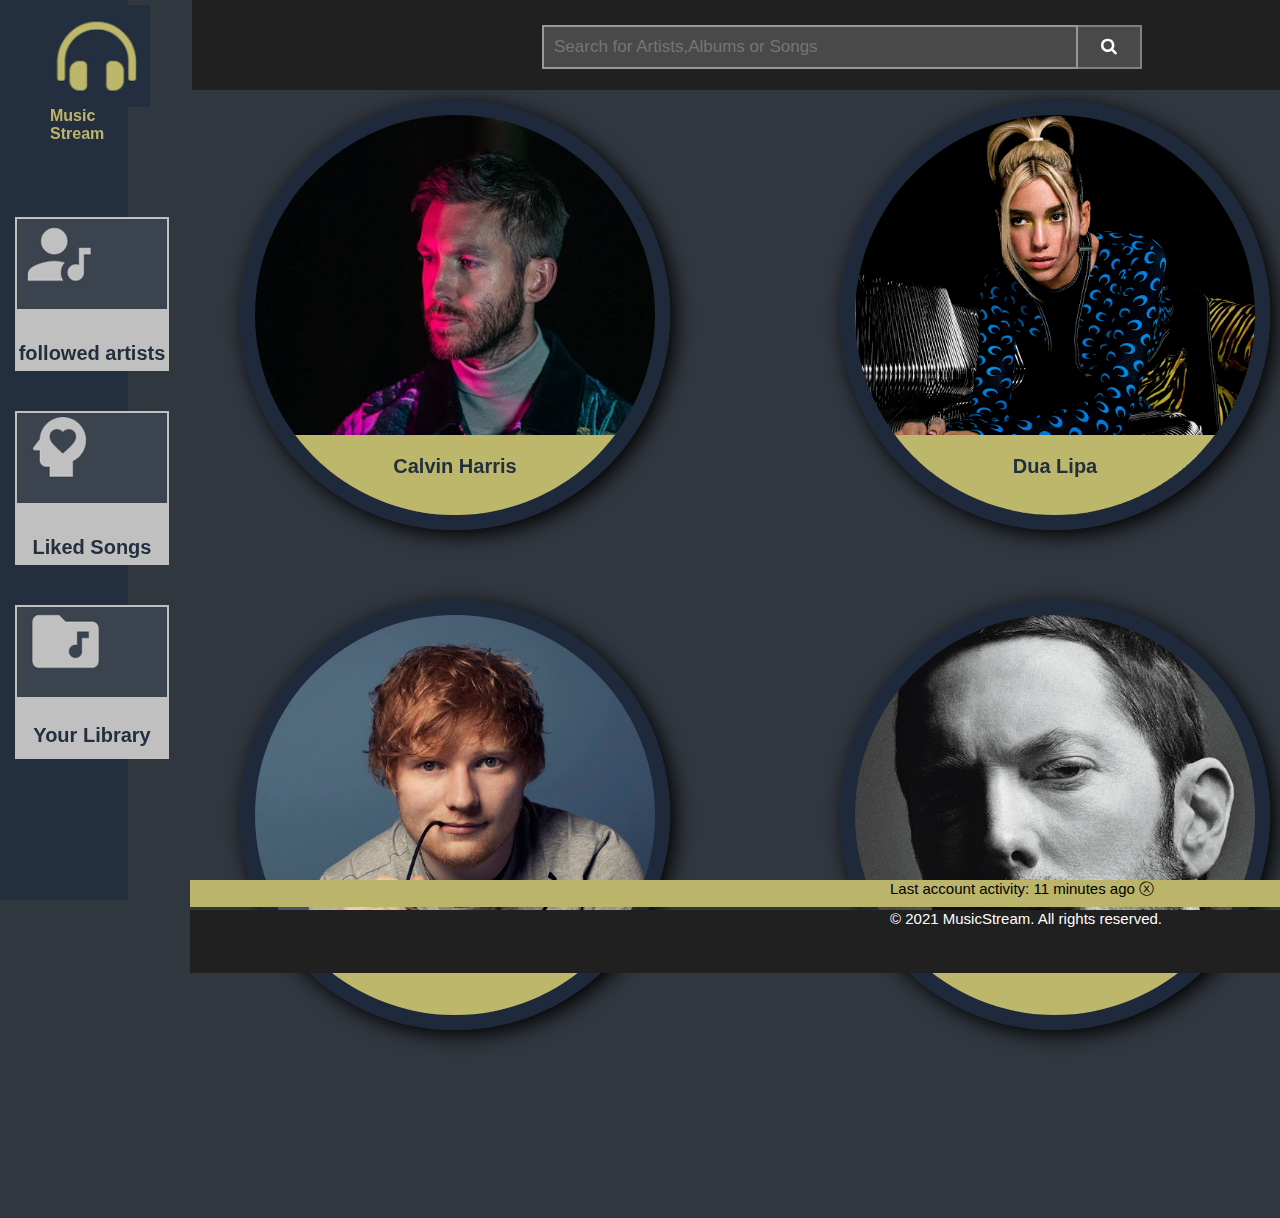
<file: First Website/index.html>
<!DOCTYPE html>
    <html>
        <head>
            <link rel="stylesheet" href="main.css" type="text/css">
        </head>
        
        
        <body>
            
            <div id="Sidebar">

                    <div class= "sideContainer">

                      <div id="hp">
                          <img src="hp.PNG" style="50%"> <h4>Music Stream</h4>
                    </div>

                     <div class="sideCnt">
                     <a style="text-decoration: none;" href="Followed.html"><img src="followed.PNG"alt="">
                         <h6>followed artists</h6></a>
                         </div>
                         


                    <div class="sideCnt">
                     <a style="text-decoration: none;" href="Liked.html"><img src="liked.PNG"alt="">
                        <h6>Liked Songs</h6></a>
                     </div>

                    <div class="sideCnt">
                     <a style="text-decoration: none;" href="Library.html"><img src="library.PNG"alt="" >
                        <h6>Your Library</h6></a>

                     </div>   
                    </div>
                    </div>
                    

            
                     
        
            <header id="header">
                 
            <div class="topnav">
                
                 <link rel="stylesheet" href="https://cdnjs.cloudflare.com/ajax/libs/font-awesome/4.7.0/css/font-awesome.min.css">


                <form class="example" action="action_page.php">
                <input type="text" placeholder="Search for Artists,Albums or Songs" name="search">
                <button type="submit"><i class="fa fa-search"></i></button>
                </form>
                </div>
                
                <div class="box">
                    <img src="Jake.PNG"alt="" >
                    <h9>Jake White</h9>
                </div>
                
                
            
            </header>
            <footer id="Footer"><h8>© 2021 MusicStream. All rights reserved. </h8></footer>
            <footer id="Footer2"><h7>Last account activity: 11 minutes ago ⓧ </h7></footer>
                      
                <div id="mainbody2"> 
                     
                    <div class="card">
                            <div class="cardfaces">
                    
                                <div class="front">                        
                                    <img src="calvin_harris.jpg" id="calvin_harrisIMG">
                                    <div class="fillcolor">                 
                                        <h3>Calvin Harris</h3>
                                    </div>        
                                </div>
                    
                                <div class="back">
                                    <div class="backtext">
                                        <h1>Calvin Harris</h1>
                                        <h2>❤ <h22>Unfollow Artist</h22></h2>
                                      
                                        <h24>______________________________</h24>
                                       
                                        <h2>ㅤㅤ★★★✰✰<h25>Rate Artist</h25></h2>
                                        
                                        <h26>______________________________</h26>
                                        
                                        
                                        <h2>⛂♫Preview Albums</h2>
                                    </div>
                                </div>  
                    
                        </div>         
                    </div>
                    
                    

                    <div class="card">
                            <div class="cardfaces">
                    
                                <div class="front">                        
                                    <img src="dua_lipa.jpg" id="dua_lipaIMG">
                                    <div class="fillcolor">                 
                                        <h3>Dua Lipa</h3>
                                    </div>        
                                </div>
                    
                                <div class="back">
                                    <div class="backtext">
                                        <h1>Dua Lipa</h1>
                                        <h2>❤ <h22>Unfollow Artist</h22></h2>
                                      
                                        <h24>______________________________</h24>
                                       
                                        <h2>ㅤㅤ★✰✰✰✰<h25>Rate Artist</h25></h2>
                                        
                                        <h26>______________________________</h26>
                                        
                                        
                                        <h2>⛂♫Preview Albums</h2>
                                    </div>
                                </div>  
                    
                        </div>         
                    </div>                     
              
                
            
                
                <div class="card">
                            <div class="cardfaces">
                    
                                <div class="front">                        
                                    <img src="ed_sheeran.jpg" id="ed_sheeranIMG">
                                    <div class="fillcolor">                 
                                        <h3>Ed Shreeran</h3>
                                    </div>        
                                </div>
                    
                                <div class="back">
                                    <div class="backtext">
                                        <h1>ED Sheeran</h1>
                                        <h2>❤ <h22>Unfollow Artist</h22></h2>
                                      
                                        <h24>______________________________</h24>
                                       
                                        <h2>ㅤㅤ★★★✰✰<h25>Rate Artist</h25></h2>
                                        
                                        <h26>______________________________</h26>
                                        
                                        
                                        <h2>⛂♫Preview Albums</h2>
                                    </div>
                                </div>  
                    
                        </div>         
                    </div>
            
                
                
                <div class="card">
                            <div class="cardfaces">
                    
                                <div class="front">                        
                                    <img src="eminem.jpg" id="eminemIMG">
                                    <div class="fillcolor">                 
                                        <h3>Eminem</h3>
                                    </div>        
                                </div>
                    
                                <div class="back">
                                    <div class="backtext">
                                        <h1>Eminem</h1>
                                        <h2>❤ <h22>Unfollow Artist</h22></h2>
                                      
                                        <h24>______________________________</h24>
                                       
                                        <h2>ㅤㅤ★★★★★<h25>Rate Artist</h25></h2>
                                        
                                        <h26>______________________________</h26>
                                        
                                        
                                        <h2>⛂♫Preview Albums</h2> 
                                    </div>
                                </div>  
                    
                        </div>         
                    </div>  
            
            </div>    
         
                
 
            
        </body>
        
</html>
</file>
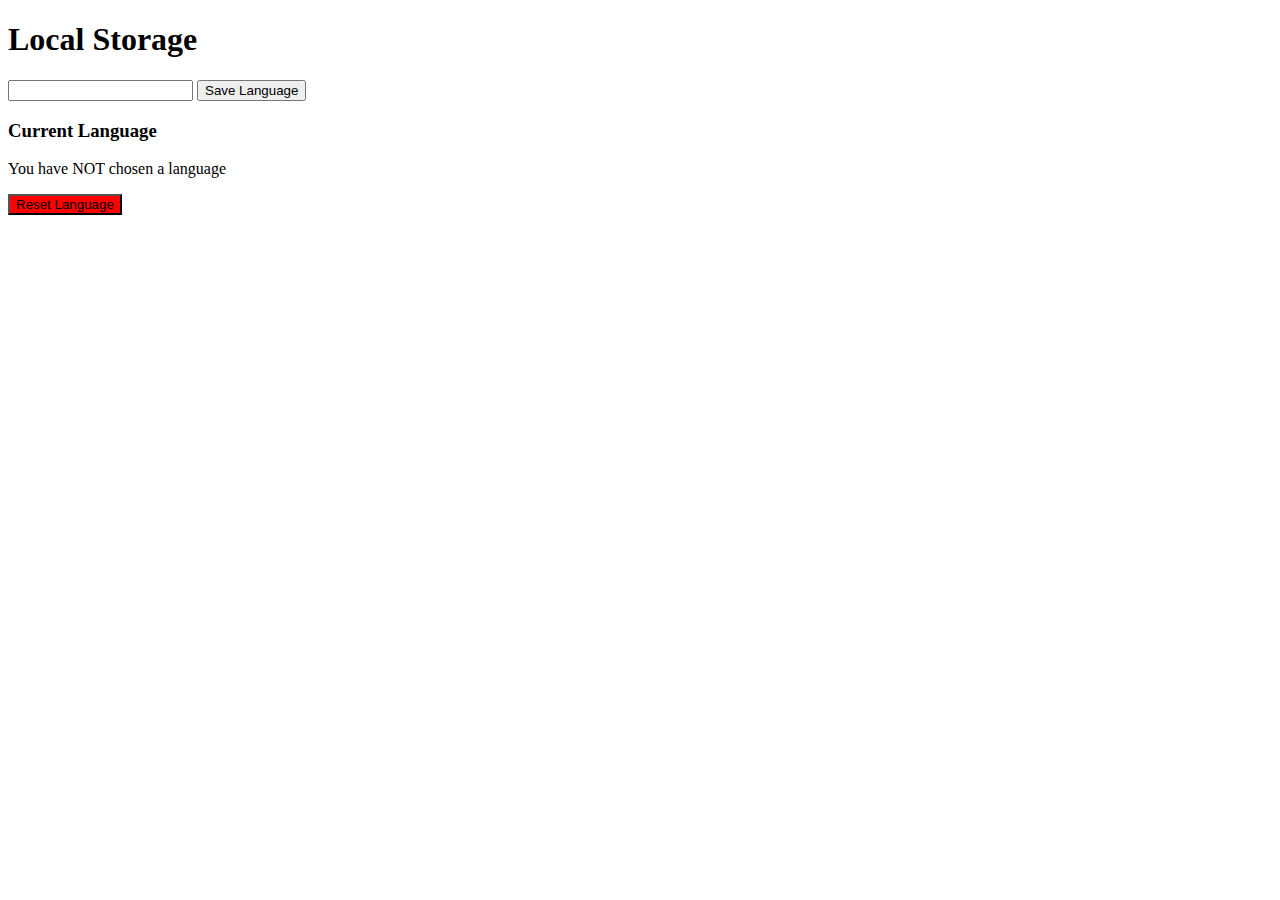
<file: LocalStorage/index.html>
<!DOCTYPE html>
<html lang="en">
<head>
    <meta charset="UTF-8">
    <meta http-equiv="X-UA-Compatible" content="IE=edge">
    <meta name="viewport" content="width=device-width, initial-scale=1.0">
    <script src="scripts.js"></script>
    <title>Local Storage</title>
</head>
<body onload="changeP()">
    <h1>Local Storage</h1>
    <input type="text" id="lang"/> 
    <button id="saveLang" onclick="saveLang(), changeP()">Save Language</button>

    <h3>Current Language</h3>
    <p id="emptyP"></p>
    <button onclick = "clearLang(),changeP()" style="background-color: red;">Reset Language</button>
</body>
</html>
</file>
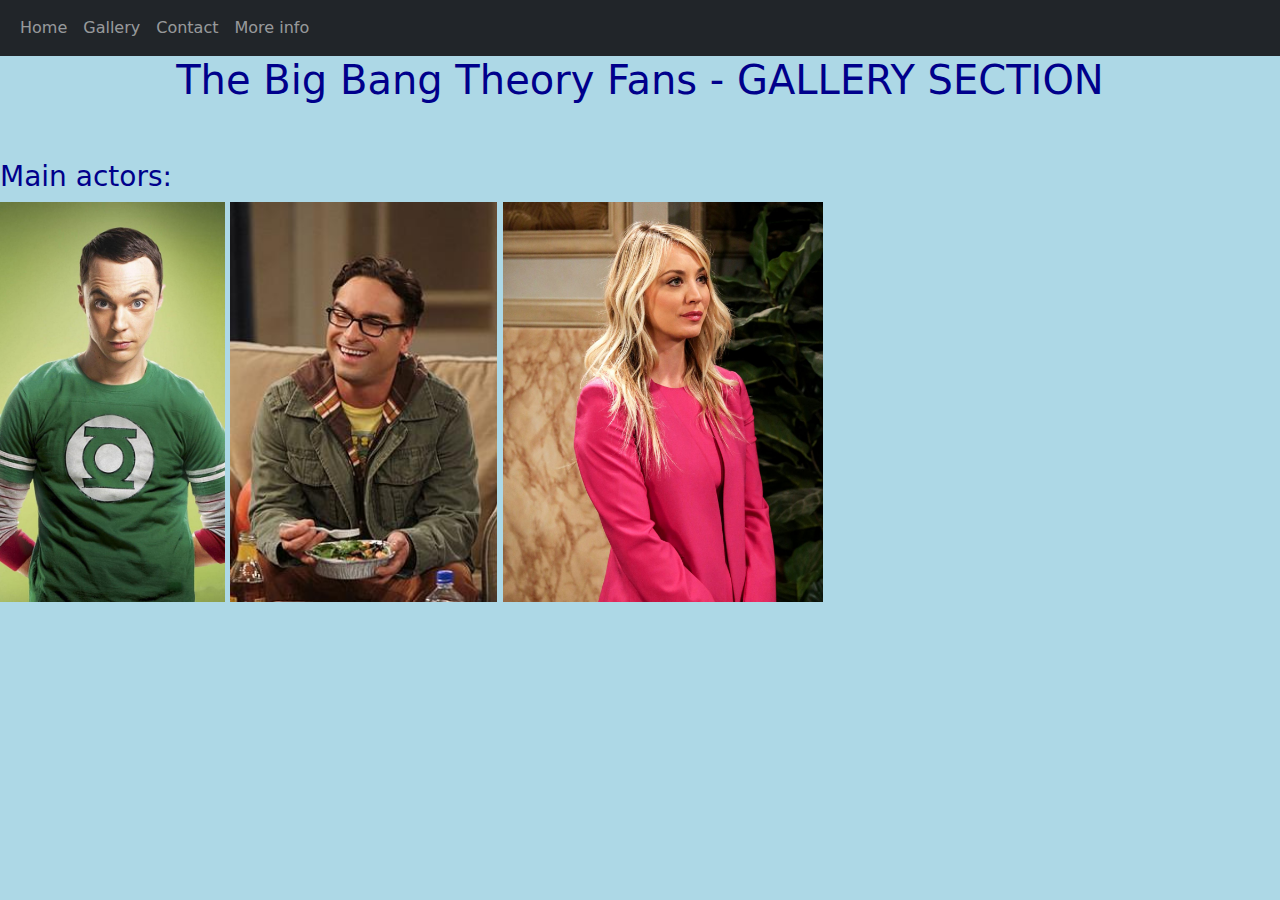
<file: Big Bang Theory/gallery.html>
<!DOCTYPE html>
<html>
    <head>
        <title>The Big Bang Theory Fans</title>
        <meta name="viewport" content="width=device-width, initial-scale=1">

        <!-- Latest compiled and minified CSS -->
        <link href="https://cdn.jsdelivr.net/npm/bootstrap@5.2.3/dist/css/bootstrap.min.css" rel="stylesheet">
        <!-- Latest compiled JavaScript -->
        <script src="https://cdn.jsdelivr.net/npm/bootstrap@5.2.3/dist/js/bootstrap.bundle.min.js"></script>

        <link href="style.css" rel="stylesheet">

        
    </head>
    
    <body>

        <!-- navbar-expand-lg large view port -->
        <nav class="navbar navbar-expand-sm bg-dark navbar-dark">
            <div class="container-fluid">
              <button class="navbar-toggler" type="button" data-bs-toggle="collapse" data-bs-target="#collapsibleNavbar">
                <span class="navbar-toggler-icon"></span>
              </button>
              <div class="collapse navbar-collapse" id="collapsibleNavbar">
                <ul class="navbar-nav">
                  <li class="nav-item">
                    <a class="nav-link" href="index.html">Home</a>
                  </li>
                  <li class="nav-item">
                    <a class="nav-link" href="gallery.html">Gallery</a>
                  </li>

                  <li class="nav-item">
                    <a class="nav-link" href="contact.html">Contact</a>
                  </li>

                  <li class="nav-item">
                    <a class="nav-link" href="about.html">More info</a>
                  </li>
                  
                </ul>
              </div>
            </div>
          </nav>

            
  
            
        <h1>The Big Bang Theory Fans - GALLERY SECTION</h1> 

        

        <br><br>
        
        <h3>Main actors:</h3>
        <img src="photo1.jpg">
        <img src="photo2.jpg">
        <img src="photo3.jpg">
            
    </body>
</html>
</file>
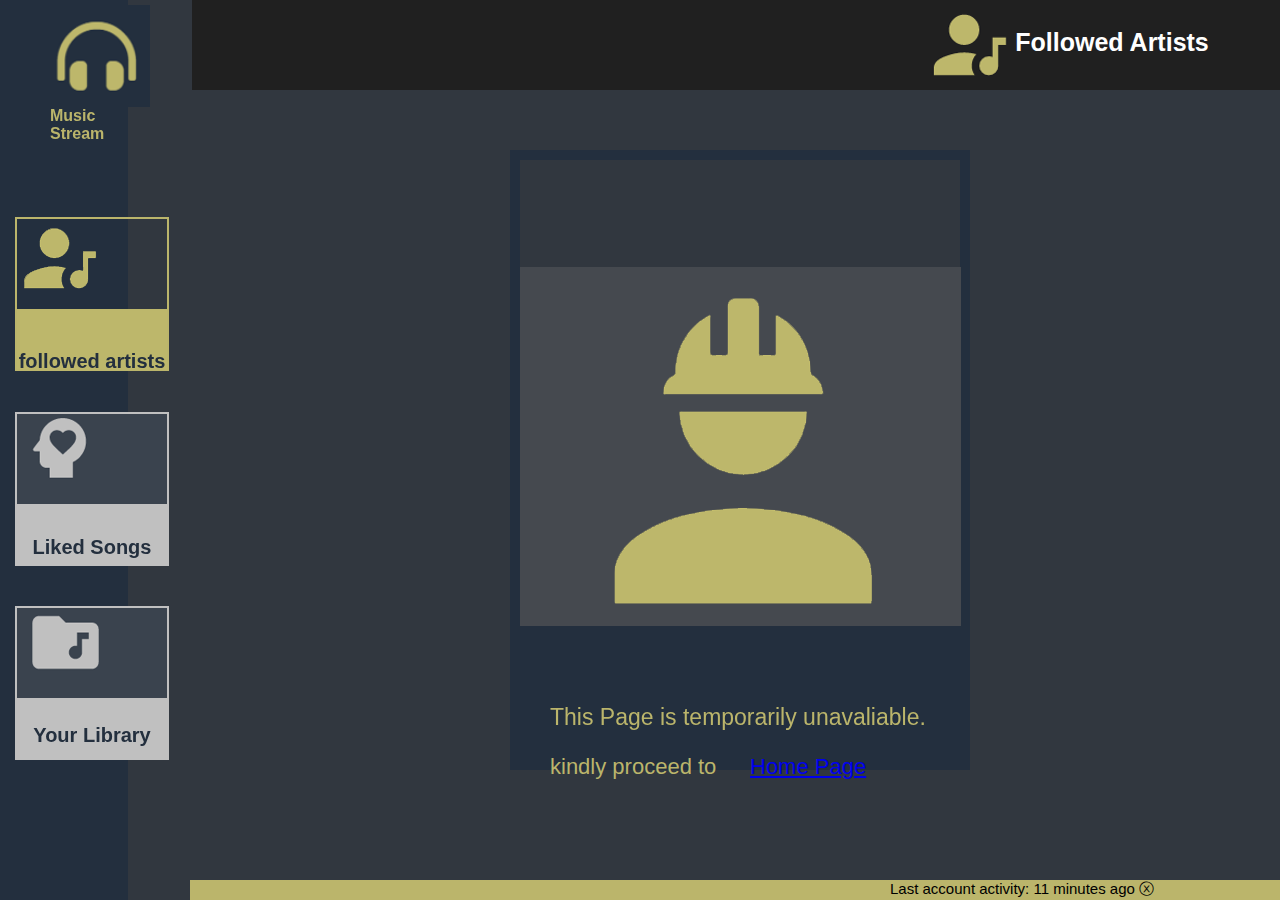
<file: First Website/Followed.html>
<!DOCTYPE html>
    <html>
        <head>
            <link rel="stylesheet" href="Followed.css" type="text/css">
        </head>
        
        
        <body>
            
            <div id="Sidebar">
                           
                    <div class= "sideContainer">
                        
                      <div id="hp">
                          <img src="hp.PNG" style="50%"> <h4>Music Stream</h4>
                    </div>
                    
                     <div class="sideCnt2">
                     <img src="highlightedSideFollowed.PNG" alt="" >
                         <h6>followed artists</h6>
                         </div>
                        
                         <div class="sideCnt">
                     <a style="text-decoration: none;" href="Liked.html"><img src="liked.PNG"alt="">
                        <h6>Liked Songs</h6></a>
                     </div>

                    <div class="sideCnt">
                     <a style="text-decoration: none;" href="Library.html"><img src="library.PNG"alt="" >
                         <h6>Your Library</h6></a></div>
                </div>
            </div>
                     
  
            <header id="header">
                
                <div class="box">
                    <img src="Jake.PNG"alt="" >
                    <h9>Jake White</h9>
                </div>
                <div class="topCnt">
                <img src="HeaderFollowed.PNG"alt="" >
                    <h3>Followed Artists</h3>
                </div>
            </header>
            
            <footer id="Footer"><h8>© 2021 MusicStream. All rights reserved. </h8></footer>
            <footer id="Footer2"><h7>Last account activity: 11 minutes ago ⓧ </h7></footer>
            
            <div id="mainbody2">
            <div class="MainCnt">
                
                
            <img src="MainMain.PNG"alt="" >
         
                <h10>This Page is temporarily unavaliable.</h10>
                <h11>kindly proceed to</h11>
               <h12> <a href="Index.html"> Home Page </a> </h12>
                
               
            
            </div>
            </div>  
        </body>
</html>
</file>
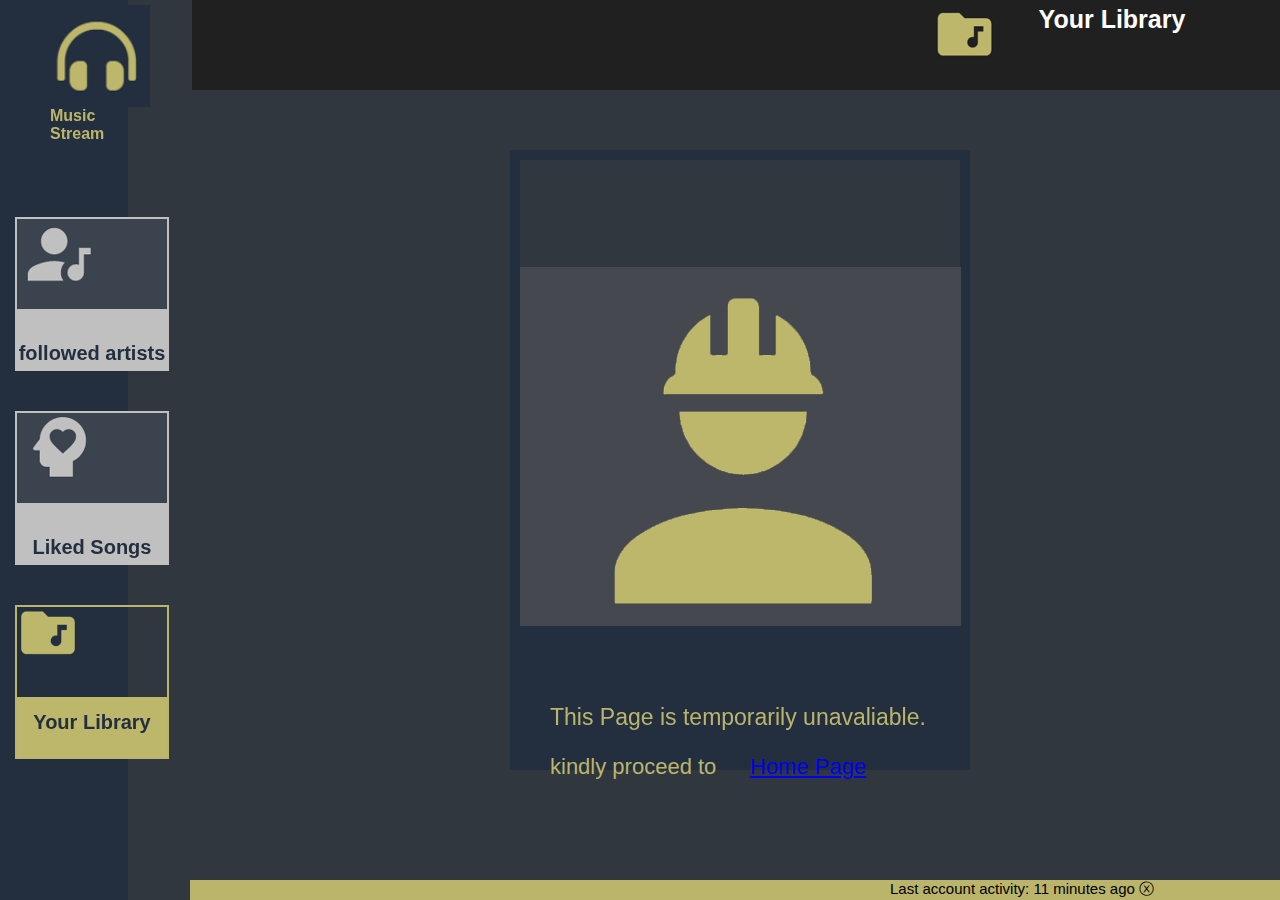
<file: First Website/Library.html>
<!DOCTYPE html>
    <html>
        <head>
            <link rel="stylesheet" href="Followed.css" type="text/css">
        </head>
        
        
        <body>
            
            <div id="Sidebar">
                           
                    <div class= "sideContainer">
                        
                      <div id="hp">
                          <img src="hp.PNG" style="50%"> <h4>Music Stream</h4>
                    </div>
                    
                    <div class="sideCnt">
                     <a style="text-decoration: none;" href="Followed.html"><img src="followed.PNG"alt="">
                         <h6>followed artists</h6></a>
                         </div>
                     
                    
                   <div class="sideCnt">
                     <a style="text-decoration: none;" href="Liked.html"><img src="liked.PNG"alt="">
                        <h6>Liked Songs</h6></a>
                     </div>
                    
                    <div class="sideCnt2">
                     <img src="LibrarySide.PNG"alt="" >
                        <h6>Your Library</h6>
                        
                     </div>
                    </div>
                    </div>
            
                     
        
            <header id="header">
                
                <div class="box">
                    <img src="Jake.PNG"alt="" >
                    <h9>Jake White</h9>
                </div>
                <div class="topCnt">
                <img src="headerLibrary.PNG"alt="" >
                    <h3>Your Library</h3>
                </div>
            </header>
            
            <footer id="Footer"><h8>© 2021 MusicStream. All rights reserved. </h8></footer>
            <footer id="Footer2"><h7>Last account activity: 11 minutes ago ⓧ </h7></footer>
            
            <div id="mainbody2">
            <div class="MainCnt">
                
                
            <img src="MainMain.PNG"alt="" >
         
                <h10>This Page is temporarily unavaliable.</h10>
                <h11>kindly proceed to</h11>
                <h12> <a href="Index.html"> Home Page </a> </h12>
                
               
            
            </div>
            </div>  
        </body>
</html>
</file>
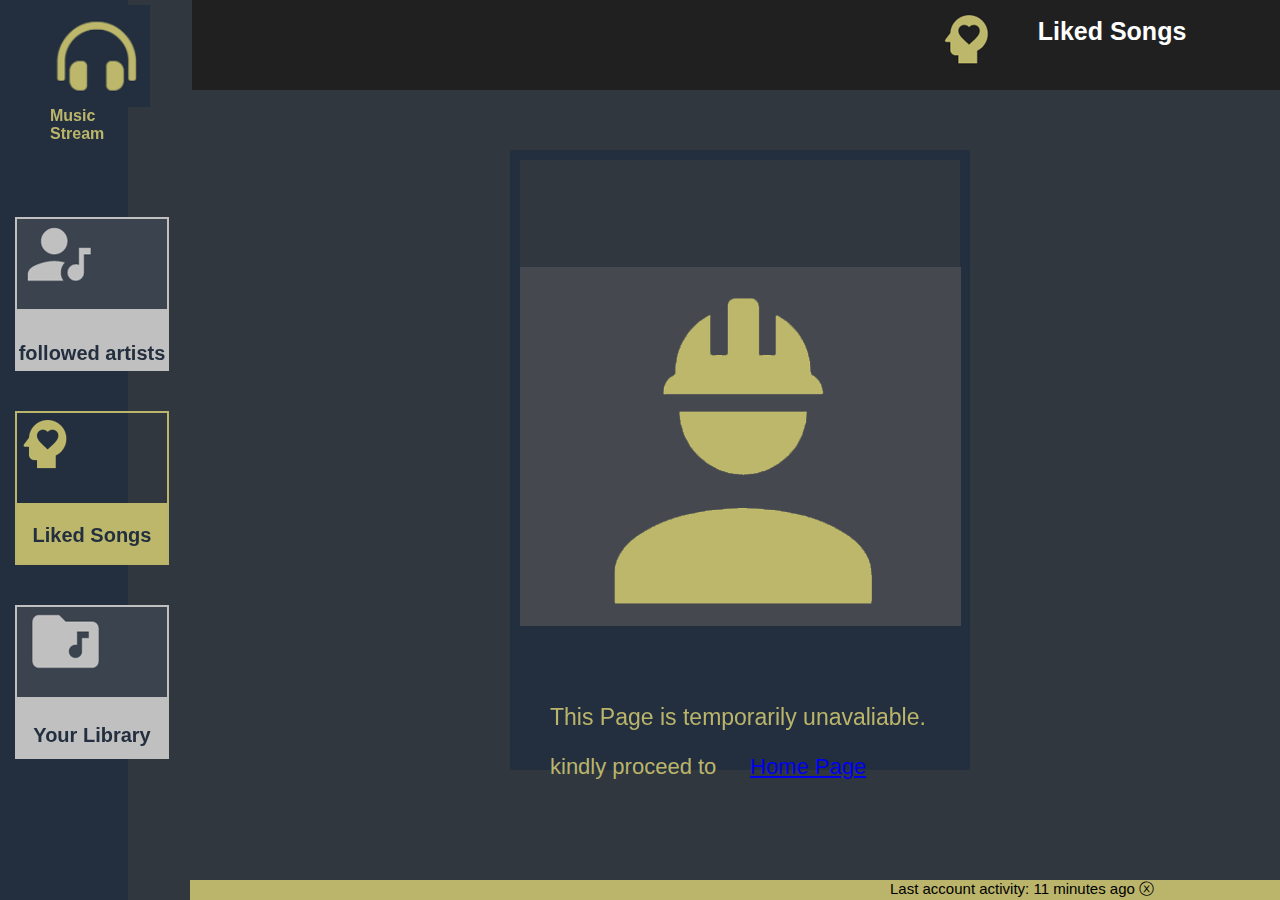
<file: First Website/Liked.html>
<!DOCTYPE html>
    <html>
        <head>
            <link rel="stylesheet" href="Followed.css" type="text/css">
        </head>
        
        
        <body>
            
            <div id="Sidebar">
                           
                    <div class= "sideContainer">
                        
                      <div id="hp">
                          <img src="hp.PNG" style="50%"> <h4>Music Stream</h4>
                    </div>
                    
                     
                    <div class="sideCnt">
                     <a style="text-decoration: none;" href="Followed.html"><img src="followed.PNG"alt="">
                         <h6>followed artists</h6></a>
                         </div>
                     
                    
                    <div class="sideCnt2">
                     <img src="LikedSide.PNG"alt="">
                        <h6>Liked Songs</h6>
                     </div>
                    
                    <div class="sideCnt">
                     <a style="text-decoration: none;" href="Library.html"><img src="library.PNG"alt="" >
                        <h6>Your Library</h6></a>

                     </div>   
                    </div>
                    </div>
            
                     
        
            <header id="header">
                
                <div class="box">
                    <img src="Jake.PNG"alt="" >
                    <h9>Jake White</h9>
                </div>
                <div class="topCnt">
                <img src="LikedHeader.PNG"alt="" >
                    <h3>Liked Songs</h3>
                </div>
            </header>
            
            <footer id="Footer"><h8>© 2021 MusicStream. All rights reserved. </h8></footer>
            <footer id="Footer2"><h7>Last account activity: 11 minutes ago ⓧ </h7></footer>
            
            <div id="mainbody2">
            <div class="MainCnt">
                
                
            <img src="MainMain.PNG"alt="" >
         
                <h10>This Page is temporarily unavaliable.</h10>
                <h11>kindly proceed to</h11>
                <h12> <a href="Index.html"> Home Page </a> </h12>
                
               
            
            </div>
            </div>  
        </body>
</html>
</file>
<file: First Website/main.css>
body{
    background-color: #31373f;
    margin: 0;
    align-content: center;
    
}

#Container {
    height: 100vh;
    background-color: black;  
}

#header {
    
    position:fixed;
    margin-top: px;
    margin-left: 192px;
    width: 100%;
    height: 10%;
    background-color:#202020;
    z-index: 1;
    
}

#Sidebar {
    position: fixed;
    width: 10%;
    height: 100%;
    background-color: #232f3e;
    float: left;   
}

#Footer {
    position:fixed;
    margin-left: 190px;
    margin-top: 910px;
    width: 100%;
    height: 7%;
    background-color:#202020;
    z-index: 1;
}

h7 {
    font-family: sans-serif;
    font-size: 15px;
    text-align: center;
    margin-left: 700px;
    
}

#Footer2 {
    position:fixed;
    margin-left: 190px;
    margin-top: 880px;
    width: 100%;
    height: 3%;
    background-color: #bbb56b;
    z-index: 1;

}

h8 {
    
    font-family: sans-serif;
    font-size: 15px;
    text-align: center;
    margin-left: 700px;
    padding-top: 10px;
    color: white;
}

.sideContainer
{
    position: fixed;
    width: 10%;
    height: 80%;
    background-color: #232f3e; 
}


.sideCnt {
    background: linear-gradient(to bottom,rgba(58,67,78,255) 60%,rgb(192, 192, 192, 255) 60%);
    border: 2.5px solid #c0c0c0;
    width: 150px;
    height: 150px;
    margin-left: 15px;
    margin-top: 40px;
    display: inline-block;
    animation:scalesideCnt infinite;
}

.sideCnt img {
     
    
}

h6{
    font-family: sans-serif;
    color: #232f3e;
    font-size: 20px;
    text-align: center;
     
}

.sideCnt:hover{
    animation:scalesideCnt  2s infinite;
}

@keyframes scalesideCnt
{
    0% 
    {
        transform:translateY(0px);
    }
    100%
    {
        transform:translateY(-15px);
    }
}

h4 {
    font-family: sans-serif;
    margin-left: 50px;
    margin-top: -70px;
    float: left;
    color:#bbb56b ;
}

#hp img{
    width: 100px;
    margin-left: 50px;
    margin-top: 5px;
    float:left;
    padding-bottom: 70px;

}

#mainbody2{
    display: flex;
    flex-direction:row;
    justify-content:center;
    flex-wrap: wrap;
    background-color: #31373f;
    width: 100%;
    margin-bottom: 17%;
    overflow:visible;
    
}
.card
{  
    position: relative;
    display:inline-block;
    margin-left: 200px;
    margin-top: 100px;
    width: 400px;
    height: 400px;
    border-radius: 40%; 
    
}

.front, .back {
   
    position:absolute;
    width: 100%;
    height:100%;
    backface-visibility: hidden;
    overflow: hidden;
}

.front img {
    width: 400px;
    height: 400px;
    border-radius: 50%; 
}



.fillcolor {
      background: linear-gradient(to bottom, rgba(0, 64, 122, 0) 80%,rgb(189, 183, 107) 80%);
      height: 400px;
      width: 400px;
      position: absolute;
      bottom: 0px;
      left: 0;     
      border-radius: 50%; 
      backface-visibility: hidden;
}

h3 {
    font-family: sans-serif;
    color: #232f3e;
    margin-top: 340px;
    font-size: 20px;
}

.back {
    background: linear-gradient(to top, rgba(0, 64, 122, 0) 80%,rgb(31, 41, 60) 80%);
    border-radius: 50%;
    width:400px;
    height:400px;
    background-color:#696a6d;
    transform:rotateY(180deg);
    color: #bbb56b;
}

.backtext{
    margin-top: 30px;
}
h2 {
    float: left;
    color: #bbb56b;
    margin-left: 80px;
    padding-top: -60px;
    font-size: 25px;
    width:
}

h22 {
    font-family: sans-serif;
    position: absolute;
    color:#232f3e;
    font-size: 20px;
    padding-left: 20px;
}

h24 {
    float: left;
    font-family: sans-serif;
    color:#232f3e;
    font-size: 20px;
    margin-left: 30px;
    margin-top: -30px;
}

h25 {
    
   font-family: sans-serif;
    position: absolute;
    color:#232f3e;
    margin-left: -120px;
    margin-top: -15px;
    font-size: 20px;  
}

h26 {
    float: left;
    font-family: sans-serif;
    color:#232f3e;
    font-size: 20px;
    margin-left: 30px;
    margin-top: -30px;
}
.cardfaces{
    border: 15px solid #1f293c;
    border-radius: 50%;
    position:relative;
    width: 100%;
    height: 100%;
    text-align: center;
    box-shadow: 5px 5px 20px black;   
    animation: cardrotatereverse;
    animation-duration: 1s;
    animation-fill-mode: forwards;
    transform-style:preserve-3d;
    
}


.card:hover .cardfaces {
    animation:cardrotate;
    animation-duration: 1s;
    animation-fill-mode: forwards;
    
}


@keyframes cardrotate {
    0% {
        transform: rotateY(0deg);
    }
    100%{
        transform: rotateY(180deg);
    }
}

@keyframes cardrotatereverse {
    0% {
        transform: rotateY(180deg);
    }
    100%{
        transform: rotateY(0deg);
    }
}

{
  box-sizing: content-box;
}


form.example input[type=text] {
  padding: 10px;
  font-size: 17px;
  border: 2px solid #989898;
  float: left;
  width: 40%;
  background: #494949;
    margin-left: 350px;
    margin-top: 25px;
}

form.example input:hover {
  border-color:  #bbb56b;
  height:30px;
}



form.example button {
  width: 5%;
  padding: 10px;
  background: #494949;
  color: white;
  font-size: 17px;
  border: 2px solid grey;
  border-left: none; 
  cursor: pointer;
    margin-top: 25px;
}

form.example button:hover {
  background: #bbb56b;
    height:30px;
}


form.example::after {
  content: "";
  clear: both;
  display: table;
}

.box  {
    background: linear-gradient(to right, rgba(0, 64, 122, 0) 0%,rgb(35, 47, 62) 0%);
    border: 2px solid #232f3e;
    width: 180px;
    height: 72px;
    padding-top: 8px;
    margin-top: -65px;
    margin-left: 1550px;
}

.box img {
    height : 80px;
    margin-top: -7px;
}

h9 {
    font-family: sans-serif;
    margin-left: 87px;
    margin-top: -55px;
    float: left;
    color:#bbb56b;
}
</file>
<file: Big Bang Theory/style.css>
body{
    background-color:lightblue; 
    color:darkblue;
}

h1{
    text-align: center;
    

}

iframe{
    margin-left:25%; 
    width:50%; 
    height:315px;
}

p{
    margin-left:25%; 
    width:50%; 
    text-align:justify;
}

img{
    height:400px;
}
</file>
<file: First Website/Followed.css>
body{
    background-color: #31373f;
    margin: 0;
    align-content: center;
    
}

#Container {
    height: 100vh;
    background-color: black;  
}

#header {
    
    position:fixed;
    margin-top: px;
    margin-left: 192px;
    width: 100%;
    height: 10%;
    background-color:#202020;
    z-index: 1;
    
}

#Sidebar {
    position: fixed;
    width: 10%;
    height: 100%;
    background-color: #232f3e;
    float: left;   
}

#Footer {
    position:fixed;
    margin-left: 190px;
    margin-top: 910px;
    width: 100%;
    height: 7%;
    background-color:#202020;
    z-index: 1;
    bottom: inherit;
}

h7 {
    font-family: sans-serif;
    font-size: 15px;
    text-align: center;
    margin-left: 700px;
    
}

#Footer2 {
    position:fixed;
    margin-left: 190px;
    margin-top: 880px;
    width: 100%;
    height: 3%;
    background-color: #bbb56b;
    z-index: 1;
    bottom: auto;

}

h8 {
    
    font-family: sans-serif;
    font-size: 15px;
    text-align: center;
    margin-left: 700px;
    padding-top: 10px;
    color: white;
}
.sideContainer
{
    position: fixed;
    width: 10%;
    height: 80%;
    background-color: #232f3e; 
}


.sideCnt {
    background: linear-gradient(to bottom,rgba(58,67,78,255) 60%,rgb(192, 192, 192, 255) 60%);
    border: 2.5px solid #c0c0c0;
    width: 150px;
    height: 150px;
    margin-left: 15px;
    margin-top: 40px;
    display: inline-block;
    animation:scalesideCnt infinite;
}

.sideCnt img {
     
    
}

h6{
    font-family: sans-serif;
    color: #232f3e;
    font-size: 20px;
    text-align: center;
     
}

.sideCnt:hover{
    animation:scalesideCnt  2s infinite;
}

@keyframes scalesideCnt
{
    0% 
    {
        transform:translateY(0px);
    }
    100%
    {
        transform:translateY(-15px);
    }
}

h4 {
    font-family: sans-serif;
    margin-left: 50px;
    margin-top: -70px;
    float: left;
    color:#bbb56b ;
}

#hp img{
    width: 100px;
    margin-left: 50px;
    margin-top: 5px;
    float:left;
    padding-bottom: 70px;

}
.topCnt {
    width: 100px;
    margin-top: -80px;
    margin-left: 740px;
}

h3 {
    width: 200px;
    font-family: sans-serif;
    font-size: 25px;
    text-align: center;
    margin-left: 80px;
    margin-top: -60px;
    color: white;
}

.sideCnt2 {
    background: linear-gradient(to bottom, rgba(0, 64, 122, 0) 60%,rgb(189, 183, 107) 60%);
    border: 2.5px solid #bbb56b;
    width: 150px;
    height: 150px;
    margin-left: 15px;
    margin-top: 40px;
    display: inline-block;
    animation:scalesideCnt infinite;
}

.sideCnt img {
}

.sideCnt2:hover{
    animation:scalesideCnt2  2s infinite;
}

@keyframes scalesideCnt2
{
    0% 
    {
        transform:translateY(0px);
    }
    100%
    {
        transform:translateY(-15px);
    }
}

#mainbody2{
    display: flex;
    flex-direction:row;
    justify-content:center;
    flex-wrap: wrap;
    background-color: #31373f;
    width: 100%;
    
}
.MainCnt {
    background: linear-gradient(to bottom, rgba(0, 64, 122, 0) 60%,rgb(35, 47, 62) 60%);
    border: 10px solid #232f3e;
    width: 440px;
    height:600px;
    margin-left: 200px;
    margin-top: 150px;
    display: inline-block;
    animation:scalesideCnt infinite;
    align-content: center;
}

.box  {
    background: linear-gradient(to right, rgba(0, 64, 122, 0) 0%,rgb(35, 47, 62) 0%);
    border: 2px solid #232f3e;
    width: 180px;
    height: 72px;
    padding-top: 8px;
    margin-top: 5px;
    margin-left: 1550px;
}

.box img {
    height : 80px;
    margin-top: -7px;
}

h9 {
    font-family: sans-serif;
    margin-left: 87px;
    margin-top: -55px;
    float: left;
    color:#bbb56b;
}

h10 {
    font-family: sans-serif;
    color:#bbb56b;
    font-size: 23px;
    margin-top: 50px;
    margin-left: 30px;
    position: fixed
    
}

h11 {
    position:absolute;
    font-family: sans-serif;
    color:#bbb56b;
    font-size: 22px;
    margin-top: 100px;
    margin-left: 30px;
}

h12{
    position: absolute;
    font-family: sans-serif;
    color:white;
    font-size: 22px;
    margin-top: 100px;
    margin-left: 230px;
    animation: textchange;
  
}

h12:hover{
    animation:textchange 2s infinite;
}

@keyframes textchange {
    0% {
        font-style: ;
    }    
    
    100% {
        font-style: italic;
    }   
}
</file>
